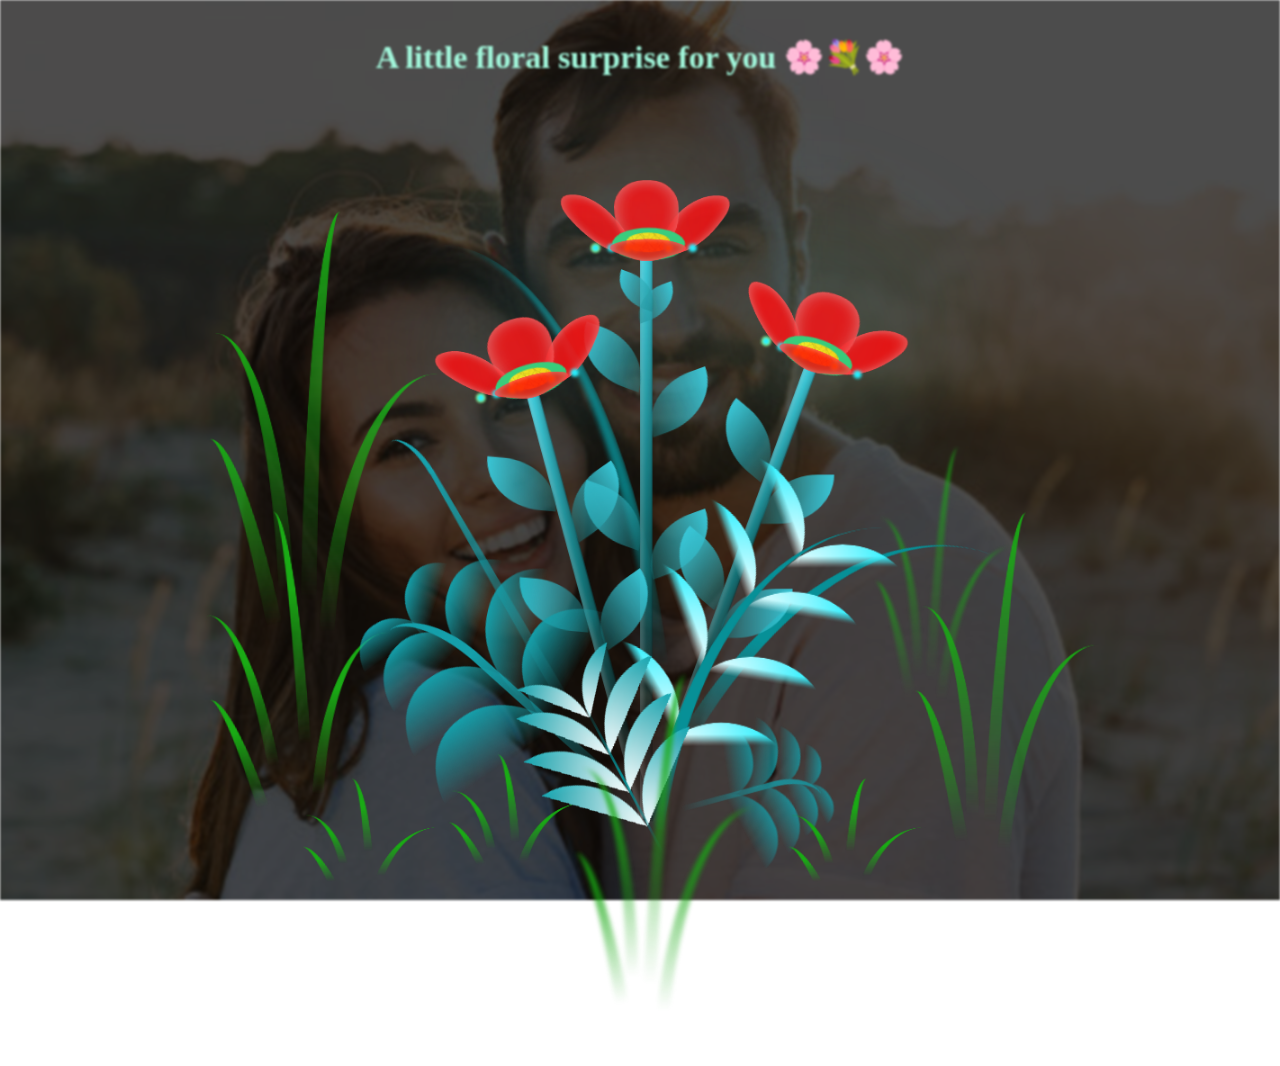
<file: index1.html>
<!DOCTYPE html>
<html lang="en">
<head>
    <meta charset="UTF-8">
    <meta http-equiv="X-UA-Compatible" content="IE=edge">
    <meta name="viewport" content="width=device-width, initial-scale=1.0">
    <link rel="stylesheet" href="style1.css">
    <title>Blossoming Flowers at Magical Night</title>
</head>
<body class="not-loaded">
  <div class="night" style="text-align: center;"> <h1 style="color: rgb(162, 247, 219); margin-top: 3%;">A little floral surprise for you 🌸💐🌸 </h1> </div>
  <div class="flowers">
    
    <div class="flower flower--1">
      <div class="flower__leafs flower__leafs--1">
        <div class="flower__leaf flower__leaf--1"></div>
        <div class="flower__leaf flower__leaf--2"></div>
        <div class="flower__leaf flower__leaf--3"></div>
        <div class="flower__leaf flower__leaf--4"></div>
        <div class="flower__white-circle"></div>

        <div class="flower__light flower__light--1"></div>
        <div class="flower__light flower__light--2"></div>
        <div class="flower__light flower__light--3"></div>
        <div class="flower__light flower__light--4"></div>
        <div class="flower__light flower__light--5"></div>
        <div class="flower__light flower__light--6"></div>
        <div class="flower__light flower__light--7"></div>
        <div class="flower__light flower__light--8"></div>

      </div>
      <div class="flower__line">
        <div class="flower__line__leaf flower__line__leaf--1"></div>
        <div class="flower__line__leaf flower__line__leaf--2"></div>
        <div class="flower__line__leaf flower__line__leaf--3"></div>
        <div class="flower__line__leaf flower__line__leaf--4"></div>
        <div class="flower__line__leaf flower__line__leaf--5"></div>
        <div class="flower__line__leaf flower__line__leaf--6"></div>
      </div>
    </div>

    <div class="flower flower--2">
      <div class="flower__leafs flower__leafs--2">
        <div class="flower__leaf flower__leaf--1"></div>
        <div class="flower__leaf flower__leaf--2"></div>
        <div class="flower__leaf flower__leaf--3"></div>
        <div class="flower__leaf flower__leaf--4"></div>
        <div class="flower__white-circle"></div>

        <div class="flower__light flower__light--1"></div>
        <div class="flower__light flower__light--2"></div>
        <div class="flower__light flower__light--3"></div>
        <div class="flower__light flower__light--4"></div>
        <div class="flower__light flower__light--5"></div>
        <div class="flower__light flower__light--6"></div>
        <div class="flower__light flower__light--7"></div>
        <div class="flower__light flower__light--8"></div>

      </div>
      <div class="flower__line">
        <div class="flower__line__leaf flower__line__leaf--1"></div>
        <div class="flower__line__leaf flower__line__leaf--2"></div>
        <div class="flower__line__leaf flower__line__leaf--3"></div>
        <div class="flower__line__leaf flower__line__leaf--4"></div>
      </div>
    </div>

    <div class="flower flower--3">
      <div class="flower__leafs flower__leafs--3">
        <div class="flower__leaf flower__leaf--1"></div>
        <div class="flower__leaf flower__leaf--2"></div>
        <div class="flower__leaf flower__leaf--3"></div>
        <div class="flower__leaf flower__leaf--4"></div>
        <div class="flower__white-circle"></div>

        <div class="flower__light flower__light--1"></div>
        <div class="flower__light flower__light--2"></div>
        <div class="flower__light flower__light--3"></div>
        <div class="flower__light flower__light--4"></div>
        <div class="flower__light flower__light--5"></div>
        <div class="flower__light flower__light--6"></div>
        <div class="flower__light flower__light--7"></div>
        <div class="flower__light flower__light--8"></div>

      </div>
      <div class="flower__line">
        <div class="flower__line__leaf flower__line__leaf--1"></div>
        <div class="flower__line__leaf flower__line__leaf--2"></div>
        <div class="flower__line__leaf flower__line__leaf--3"></div>
        <div class="flower__line__leaf flower__line__leaf--4"></div>
      </div>
    </div>

    <div class="grow-ans" style="--d:1.2s">
      <div class="flower__g-long">
        <div class="flower__g-long__top"></div>
        <div class="flower__g-long__bottom"></div>
      </div>
    </div>

    <div class="growing-grass">
      <div class="flower__grass flower__grass--1">
        <div class="flower__grass--top"></div>
        <div class="flower__grass--bottom"></div>
        <div class="flower__grass__leaf flower__grass__leaf--1"></div>
        <div class="flower__grass__leaf flower__grass__leaf--2"></div>
        <div class="flower__grass__leaf flower__grass__leaf--3"></div>
        <div class="flower__grass__leaf flower__grass__leaf--4"></div>
        <div class="flower__grass__leaf flower__grass__leaf--5"></div>
        <div class="flower__grass__leaf flower__grass__leaf--6"></div>
        <div class="flower__grass__leaf flower__grass__leaf--7"></div>
        <div class="flower__grass__leaf flower__grass__leaf--8"></div>
        <div class="flower__grass__overlay"></div>
      </div>
    </div>

    <div class="growing-grass">
      <div class="flower__grass flower__grass--2">
        <div class="flower__grass--top"></div>
        <div class="flower__grass--bottom"></div>
        <div class="flower__grass__leaf flower__grass__leaf--1"></div>
        <div class="flower__grass__leaf flower__grass__leaf--2"></div>
        <div class="flower__grass__leaf flower__grass__leaf--3"></div>
        <div class="flower__grass__leaf flower__grass__leaf--4"></div>
        <div class="flower__grass__leaf flower__grass__leaf--5"></div>
        <div class="flower__grass__leaf flower__grass__leaf--6"></div>
        <div class="flower__grass__leaf flower__grass__leaf--7"></div>
        <div class="flower__grass__leaf flower__grass__leaf--8"></div>
        <div class="flower__grass__overlay"></div>
      </div>
    </div>

    <div class="grow-ans" style="--d:2.4s">
      <div class="flower__g-right flower__g-right--1">
        <div class="leaf"></div>
      </div>
    </div>

    <div class="grow-ans" style="--d:2.8s">
      <div class="flower__g-right flower__g-right--2">
        <div class="leaf"></div>
      </div>
    </div>

    <div class="grow-ans" style="--d:2.8s">
      <div class="flower__g-front">
        <div class="flower__g-front__leaf-wrapper flower__g-front__leaf-wrapper--1">
          <div class="flower__g-front__leaf"></div>
        </div>
        <div class="flower__g-front__leaf-wrapper flower__g-front__leaf-wrapper--2">
          <div class="flower__g-front__leaf"></div>
        </div>
        <div class="flower__g-front__leaf-wrapper flower__g-front__leaf-wrapper--3">
          <div class="flower__g-front__leaf"></div>
        </div>
        <div class="flower__g-front__leaf-wrapper flower__g-front__leaf-wrapper--4">
          <div class="flower__g-front__leaf"></div>
        </div>
        <div class="flower__g-front__leaf-wrapper flower__g-front__leaf-wrapper--5">
          <div class="flower__g-front__leaf"></div>
        </div>
        <div class="flower__g-front__leaf-wrapper flower__g-front__leaf-wrapper--6">
          <div class="flower__g-front__leaf"></div>
        </div>
        <div class="flower__g-front__leaf-wrapper flower__g-front__leaf-wrapper--7">
          <div class="flower__g-front__leaf"></div>
        </div>
        <div class="flower__g-front__leaf-wrapper flower__g-front__leaf-wrapper--8">
          <div class="flower__g-front__leaf"></div>
        </div>
        <div class="flower__g-front__line"></div>
      </div>
    </div>

    <div class="grow-ans" style="--d:3.2s">
      <div class="flower__g-fr">
        <div class="leaf"></div>
        <div class="flower__g-fr__leaf flower__g-fr__leaf--1"></div>
        <div class="flower__g-fr__leaf flower__g-fr__leaf--2"></div>
        <div class="flower__g-fr__leaf flower__g-fr__leaf--3"></div>
        <div class="flower__g-fr__leaf flower__g-fr__leaf--4"></div>
        <div class="flower__g-fr__leaf flower__g-fr__leaf--5"></div>
        <div class="flower__g-fr__leaf flower__g-fr__leaf--6"></div>
        <div class="flower__g-fr__leaf flower__g-fr__leaf--7"></div>
        <div class="flower__g-fr__leaf flower__g-fr__leaf--8"></div>
      </div>
    </div>

    <div class="long-g long-g--0">
      <div class="grow-ans" style="--d:3s">
        <div class="leaf leaf--0"></div>
      </div>
      <div class="grow-ans" style="--d:2.2s">
        <div class="leaf leaf--1"></div>
      </div>
      <div class="grow-ans" style="--d:3.4s">
        <div class="leaf leaf--2"></div>
      </div>
      <div class="grow-ans" style="--d:3.6s">
        <div class="leaf leaf--3"></div>
      </div>
    </div>

    <div class="long-g long-g--1">
      <div class="grow-ans" style="--d:3.6s">
        <div class="leaf leaf--0"></div>
      </div>
      <div class="grow-ans" style="--d:3.8s">
        <div class="leaf leaf--1"></div>
      </div>
      <div class="grow-ans" style="--d:4s">
        <div class="leaf leaf--2"></div>
      </div>
      <div class="grow-ans" style="--d:4.2s">
        <div class="leaf leaf--3"></div>
      </div>
    </div>

    <div class="long-g long-g--2">
      <div class="grow-ans" style="--d:4s">
        <div class="leaf leaf--0"></div>
      </div>
      <div class="grow-ans" style="--d:4.2s">
        <div class="leaf leaf--1"></div>
      </div>
      <div class="grow-ans" style="--d:4.4s">
        <div class="leaf leaf--2"></div>
      </div>
      <div class="grow-ans" style="--d:4.6s">
        <div class="leaf leaf--3"></div>
      </div>
    </div>

    <div class="long-g long-g--3">
      <div class="grow-ans" style="--d:4s">
        <div class="leaf leaf--0"></div>
      </div>
      <div class="grow-ans" style="--d:4.2s">
        <div class="leaf leaf--1"></div>
      </div>
      <div class="grow-ans" style="--d:3s">
        <div class="leaf leaf--2"></div>
      </div>
      <div class="grow-ans" style="--d:3.6s">
        <div class="leaf leaf--3"></div>
      </div>
    </div>

    <div class="long-g long-g--4">
      <div class="grow-ans" style="--d:4s">
        <div class="leaf leaf--0"></div>
      </div>
      <div class="grow-ans" style="--d:4.2s">
        <div class="leaf leaf--1"></div>
      </div>
      <div class="grow-ans" style="--d:3s">
        <div class="leaf leaf--2"></div>
      </div>
      <div class="grow-ans" style="--d:3.6s">
        <div class="leaf leaf--3"></div>
      </div>
    </div>

    <div class="long-g long-g--5">
      <div class="grow-ans" style="--d:4s">
        <div class="leaf leaf--0"></div>
      </div>
      <div class="grow-ans" style="--d:4.2s">
        <div class="leaf leaf--1"></div>
      </div>
      <div class="grow-ans" style="--d:3s">
        <div class="leaf leaf--2"></div>
      </div>
      <div class="grow-ans" style="--d:3.6s">
        <div class="leaf leaf--3"></div>
      </div>
    </div>

    <div class="long-g long-g--6">
      <div class="grow-ans" style="--d:4.2s">
        <div class="leaf leaf--0"></div>
      </div>
      <div class="grow-ans" style="--d:4.4s">
        <div class="leaf leaf--1"></div>
      </div>
      <div class="grow-ans" style="--d:4.6s">
        <div class="leaf leaf--2"></div>
      </div>
      <div class="grow-ans" style="--d:4.8s">
        <div class="leaf leaf--3"></div>
      </div>
    </div>

    <div class="long-g long-g--7">
      <div class="grow-ans" style="--d:3s">
        <div class="leaf leaf--0"></div>
      </div>
      <div class="grow-ans" style="--d:3.2s">
        <div class="leaf leaf--1"></div>
      </div>
      <div class="grow-ans" style="--d:3.5s">
        <div class="leaf leaf--2"></div>
      </div>
      <div class="grow-ans" style="--d:3.6s">
        <div class="leaf leaf--3"></div>
      </div>
    </div>
  </div>
</body>
</html>
<script src="main1.js"></script>
</file>
<file: style1.css>
*,
*::after,
*::before {
  padding: 0;
  margin: 0;
  box-sizing: border-box;
}

:root {
  --dark-color: #ffffff;
}

body {
  display: flex;
  align-items: flex-end;
  justify-content: center;
  min-height: 100vh;
  background-color: var(--dark-color);
  overflow: hidden;
  perspective: 1000px;
}

.night {
  position: fixed;
  left: 50%;
  top: 0;
  transform: translateX(-50%);
  width: 100%;
  height: 100%;
  filter: blur(0.1vmin);
  background: 
        linear-gradient(rgba(0, 0, 0, 0.7), rgba(0, 0, 0, 0.7)), /* Darker overlay */
        url('image.jpeg'); /* Background image */
  background-size: cover; /* Cover the entire page */
  background-position: center; /* Center the image */
  background-repeat: no-repeat; /* Prevent tiling */}

.flowers {
  position: relative;
  transform: scale(0.9);
}

.flower {
  position: absolute;
  bottom: 10vmin;
  transform-origin: bottom center;
  z-index: 10;
  --fl-speed: 0.8s;
}
.flower--1 {
  animation: moving-flower-1 4s linear infinite;
}
.flower--1 .flower__line {
  height: 70vmin;
  animation-delay: 0.3s;
}
.flower--1 .flower__line__leaf--1 {
  animation: blooming-leaf-right var(--fl-speed) 1.6s backwards;
}
.flower--1 .flower__line__leaf--2 {
  animation: blooming-leaf-right var(--fl-speed) 1.4s backwards;
}
.flower--1 .flower__line__leaf--3 {
  animation: blooming-leaf-left var(--fl-speed) 1.2s backwards;
}
.flower--1 .flower__line__leaf--4 {
  animation: blooming-leaf-left var(--fl-speed) 1s backwards;
}
.flower--1 .flower__line__leaf--5 {
  animation: blooming-leaf-right var(--fl-speed) 1.8s backwards;
}
.flower--1 .flower__line__leaf--6 {
  animation: blooming-leaf-left var(--fl-speed) 2s backwards;
}
.flower--2 {
  left: 50%;
  transform: rotate(20deg);
  animation: moving-flower-2 4s linear infinite;
}
.flower--2 .flower__line {
  height: 60vmin;
  animation-delay: 0.6s;
}
.flower--2 .flower__line__leaf--1 {
  animation: blooming-leaf-right var(--fl-speed) 1.9s backwards;
}
.flower--2 .flower__line__leaf--2 {
  animation: blooming-leaf-right var(--fl-speed) 1.7s backwards;
}
.flower--2 .flower__line__leaf--3 {
  animation: blooming-leaf-left var(--fl-speed) 1.5s backwards;
}
.flower--2 .flower__line__leaf--4 {
  animation: blooming-leaf-left var(--fl-speed) 1.3s backwards;
}
.flower--3 {
  left: 50%;
  transform: rotate(-15deg);
  animation: moving-flower-3 4s linear infinite;
}
.flower--3 .flower__line {
  animation-delay: 0.9s;
}
.flower--3 .flower__line__leaf--1 {
  animation: blooming-leaf-right var(--fl-speed) 2.5s backwards;
}
.flower--3 .flower__line__leaf--2 {
  animation: blooming-leaf-right var(--fl-speed) 2.3s backwards;
}
.flower--3 .flower__line__leaf--3 {
  animation: blooming-leaf-left var(--fl-speed) 2.1s backwards;
}
.flower--3 .flower__line__leaf--4 {
  animation: blooming-leaf-left var(--fl-speed) 1.9s backwards;
}
.flower__leafs {
  position: relative;
  animation: blooming-flower 2s backwards;
}
.flower__leafs--1 {
  animation-delay: 1.1s;
}
.flower__leafs--2 {
  animation-delay: 1.4s;
}
.flower__leafs--3 {
  animation-delay: 1.7s;
}
.flower__leafs::after {
  content: "";
  position: absolute;
  left: 0;
  top: 0;
  transform: translate(-50%, -100%);
  width: 8vmin;
  height: 8vmin;
  background-color: #6bf0ff;
  filter: blur(10vmin);
}
.flower__leaf {
  position: absolute;
  bottom: 0;
  left: 50%;
  width: 8vmin;
  height: 11vmin;
  border-radius: 51% 49% 47% 53%/44% 45% 55% 69%;
  background-color: #a7ffee;
  background-image: linear-gradient(to top, #ff0000, #ff0000);
  transform-origin: bottom center;
  opacity: 0.9;
  box-shadow: inset 0 0 2vmin rgba(255, 255, 255, 0.5);
}
.flower__leaf--1 {
  transform: translate(-10%, 1%) rotateY(40deg) rotateX(-50deg);
}
.flower__leaf--2 {
  transform: translate(-50%, -4%) rotateX(40deg);
}
.flower__leaf--3 {
  transform: translate(-90%, 0%) rotateY(45deg) rotateX(50deg);
}
.flower__leaf--4 {
  width: 8vmin;
  height: 8vmin;
  transform-origin: bottom left;
  border-radius: 4vmin 10vmin 4vmin 4vmin;
  transform: translate(0%, 18%) rotateX(70deg) rotate(-43deg);
  background-image: linear-gradient(to top, #ff0404, #ff0000);
  z-index: 1;
  opacity: 0.8;
}
.flower__white-circle {
  position: absolute;
  left: -3.5vmin;
  top: -3vmin;
  width: 9vmin;
  height: 4vmin;
  border-radius: 50%;
  background-color: #34c96e;
}
.flower__white-circle::after {
  content: "";
  position: absolute;
  left: 50%;
  top: 45%;
  transform: translate(-50%, -50%);
  width: 60%;
  height: 60%;
  border-radius: inherit;
  background-image: repeating-linear-gradient(135deg, rgba(0, 0, 0, 0.03) 0px, rgba(0, 0, 0, 0.03) 1px, transparent 1px, transparent 12px), repeating-linear-gradient(45deg, rgba(0, 0, 0, 0.03) 0px, rgba(0, 0, 0, 0.03) 1px, transparent 1px, transparent 12px), repeating-linear-gradient(67.5deg, rgba(0, 0, 0, 0.03) 0px, rgba(0, 0, 0, 0.03) 1px, transparent 1px, transparent 12px), repeating-linear-gradient(135deg, rgba(0, 0, 0, 0.03) 0px, rgba(0, 0, 0, 0.03) 1px, transparent 1px, transparent 12px), repeating-linear-gradient(45deg, rgba(0, 0, 0, 0.03) 0px, rgba(0, 0, 0, 0.03) 1px, transparent 1px, transparent 12px), repeating-linear-gradient(112.5deg, rgba(0, 0, 0, 0.03) 0px, rgba(0, 0, 0, 0.03) 1px, transparent 1px, transparent 12px), repeating-linear-gradient(112.5deg, rgba(0, 0, 0, 0.03) 0px, rgba(0, 0, 0, 0.03) 1px, transparent 1px, transparent 12px), repeating-linear-gradient(45deg, rgba(0, 0, 0, 0.03) 0px, rgba(0, 0, 0, 0.03) 1px, transparent 1px, transparent 12px), repeating-linear-gradient(22.5deg, rgba(0, 0, 0, 0.03) 0px, rgba(0, 0, 0, 0.03) 1px, transparent 1px, transparent 12px), repeating-linear-gradient(45deg, rgba(0, 0, 0, 0.03) 0px, rgba(0, 0, 0, 0.03) 1px, transparent 1px, transparent 12px), repeating-linear-gradient(22.5deg, rgba(0, 0, 0, 0.03) 0px, rgba(0, 0, 0, 0.03) 1px, transparent 1px, transparent 12px), repeating-linear-gradient(135deg, rgba(0, 0, 0, 0.03) 0px, rgba(0, 0, 0, 0.03) 1px, transparent 1px, transparent 12px), repeating-linear-gradient(157.5deg, rgba(0, 0, 0, 0.03) 0px, rgba(0, 0, 0, 0.03) 1px, transparent 1px, transparent 12px), repeating-linear-gradient(67.5deg, rgba(0, 0, 0, 0.03) 0px, rgba(0, 0, 0, 0.03) 1px, transparent 1px, transparent 12px), repeating-linear-gradient(67.5deg, rgba(0, 0, 0, 0.03) 0px, rgba(0, 0, 0, 0.03) 1px, transparent 1px, transparent 12px), linear-gradient(90deg, rgb(255, 235, 18), rgb(255, 206, 0));
}
.flower__line {
  height: 55vmin;
  width: 1.5vmin;
  background-image: linear-gradient(to left, rgba(0, 0, 0, 0.2), transparent, rgba(255, 255, 255, 0.2)), linear-gradient(to top, transparent 10%, #14757a, #39c6d6);
  box-shadow: inset 0 0 2px rgba(0, 0, 0, 0.5);
  animation: grow-flower-tree 4s backwards;
}
.flower__line__leaf {
  --w: 7vmin;
  --h: calc(var(--w) + 2vmin);
  position: absolute;
  top: 20%;
  left: 90%;
  width: var(--w);
  height: var(--h);
  border-top-right-radius: var(--h);
  border-bottom-left-radius: var(--h);
  background-image: linear-gradient(to top, rgba(20, 117, 122, 0.4), #39c6d6);
}
.flower__line__leaf--1 {
  transform: rotate(70deg) rotateY(30deg);
}
.flower__line__leaf--2 {
  top: 45%;
  transform: rotate(70deg) rotateY(30deg);
}
.flower__line__leaf--3, .flower__line__leaf--4, .flower__line__leaf--6 {
  border-top-right-radius: 0;
  border-bottom-left-radius: 0;
  border-top-left-radius: var(--h);
  border-bottom-right-radius: var(--h);
  left: -460%;
  top: 12%;
  transform: rotate(-70deg) rotateY(30deg);
}
.flower__line__leaf--4 {
  top: 40%;
}
.flower__line__leaf--5 {
  top: 0;
  transform-origin: left;
  transform: rotate(70deg) rotateY(30deg) scale(0.6);
}
.flower__line__leaf--6 {
  top: -2%;
  left: -450%;
  transform-origin: right;
  transform: rotate(-70deg) rotateY(30deg) scale(0.6);
}
.flower__light {
  position: absolute;
  bottom: 0vmin;
  width: 1vmin;
  height: 1vmin;
  background-color: rgb(255, 251, 0);
  border-radius: 50%;
  filter: blur(0.2vmin);
  animation: light-ans 4s linear infinite backwards;
}
.flower__light:nth-child(odd) {
  background-color: #23f0ff;
}
.flower__light--1 {
  left: -2vmin;
  animation-delay: 1s;
}
.flower__light--2 {
  left: 3vmin;
  animation-delay: 0.5s;
}
.flower__light--3 {
  left: -6vmin;
  animation-delay: 0.3s;
}
.flower__light--4 {
  left: 6vmin;
  animation-delay: 0.9s;
}
.flower__light--5 {
  left: -1vmin;
  animation-delay: 1.5s;
}
.flower__light--6 {
  left: -4vmin;
  animation-delay: 3s;
}
.flower__light--7 {
  left: 3vmin;
  animation-delay: 2s;
}
.flower__light--8 {
  left: -6vmin;
  animation-delay: 3.5s;
}
.flower__grass {
  --c: #159faa;
  --line-w: 1.5vmin;
  position: absolute;
  bottom: 12vmin;
  left: -7vmin;
  display: flex;
  flex-direction: column;
  align-items: flex-end;
  z-index: 20;
  transform-origin: bottom center;
  transform: rotate(-48deg) rotateY(40deg);
}
.flower__grass--1 {
  animation: moving-grass 2s linear infinite;
}
.flower__grass--2 {
  left: 2vmin;
  bottom: 10vmin;
  transform: scale(0.5) rotate(75deg) rotateX(10deg) rotateY(-200deg);
  opacity: 0.8;
  z-index: 0;
  animation: moving-grass--2 1.5s linear infinite;
}
.flower__grass--top {
  width: 7vmin;
  height: 10vmin;
  border-top-right-radius: 100%;
  border-right: var(--line-w) solid var(--c);
  transform-origin: bottom center;
  transform: rotate(-2deg);
}
.flower__grass--bottom {
  margin-top: -2px;
  width: var(--line-w);
  height: 25vmin;
  background-image: linear-gradient(to top, transparent, var(--c));
}
.flower__grass__leaf {
  --size: 10vmin;
  position: absolute;
  width: calc(var(--size) * 2.1);
  height: var(--size);
  border-top-left-radius: var(--size);
  border-top-right-radius: var(--size);
  background-image: linear-gradient(to top, transparent, transparent 30%, var(--c));
  z-index: 100;
}
.flower__grass__leaf--1 {
  top: -6%;
  left: 30%;
  --size: 6vmin;
  transform: rotate(-20deg);
  animation: growing-grass-ans--1 2s 2.6s backwards;
}
@keyframes growing-grass-ans--1 {
  0% {
    transform-origin: bottom left;
    transform: rotate(-20deg) scale(0);
  }
}
.flower__grass__leaf--2 {
  top: -5%;
  left: -110%;
  --size: 6vmin;
  transform: rotate(10deg);
  animation: growing-grass-ans--2 2s 2.4s linear backwards;
}
@keyframes growing-grass-ans--2 {
  0% {
    transform-origin: bottom right;
    transform: rotate(10deg) scale(0);
  }
}
.flower__grass__leaf--3 {
  top: 5%;
  left: 60%;
  --size: 8vmin;
  transform: rotate(-18deg) rotateX(-20deg);
  animation: growing-grass-ans--3 2s 2.2s linear backwards;
}
@keyframes growing-grass-ans--3 {
  0% {
    transform-origin: bottom left;
    transform: rotate(-18deg) rotateX(-20deg) scale(0);
  }
}
.flower__grass__leaf--4 {
  top: 6%;
  left: -135%;
  --size: 8vmin;
  transform: rotate(2deg);
  animation: growing-grass-ans--4 2s 2s linear backwards;
}
@keyframes growing-grass-ans--4 {
  0% {
    transform-origin: bottom right;
    transform: rotate(2deg) scale(0);
  }
}
.flower__grass__leaf--5 {
  top: 20%;
  left: 60%;
  --size: 10vmin;
  transform: rotate(-24deg) rotateX(-20deg);
  animation: growing-grass-ans--5 2s 1.8s linear backwards;
}
@keyframes growing-grass-ans--5 {
  0% {
    transform-origin: bottom left;
    transform: rotate(-24deg) rotateX(-20deg) scale(0);
  }
}
.flower__grass__leaf--6 {
  top: 22%;
  left: -180%;
  --size: 10vmin;
  transform: rotate(10deg);
  animation: growing-grass-ans--6 2s 1.6s linear backwards;
}
@keyframes growing-grass-ans--6 {
  0% {
    transform-origin: bottom right;
    transform: rotate(10deg) scale(0);
  }
}
.flower__grass__leaf--7 {
  top: 39%;
  left: 70%;
  --size: 10vmin;
  transform: rotate(-10deg);
  animation: growing-grass-ans--7 2s 1.4s linear backwards;
}
@keyframes growing-grass-ans--7 {
  0% {
    transform-origin: bottom left;
    transform: rotate(-10deg) scale(0);
  }
}
.flower__grass__leaf--8 {
  top: 40%;
  left: -215%;
  --size: 11vmin;
  transform: rotate(10deg);
  animation: growing-grass-ans--8 2s 1.2s linear backwards;
}
@keyframes growing-grass-ans--8 {
  0% {
    transform-origin: bottom right;
    transform: rotate(10deg) scale(0);
  }
}
.flower__grass__overlay {
  position: absolute;
  top: -10%;
  right: 0%;
  width: 100%;
  height: 100%;
  /* background-color: rgba(0, 0, 0, 0.6); */
  filter: blur(1.5vmin);
  z-index: 100;
}
.flower__g-long {
  --w: 2vmin;
  --h: 6vmin;
  --c: #159faa;
  position: absolute;
  bottom: 10vmin;
  left: -3vmin;
  transform-origin: bottom center;
  transform: rotate(-30deg) rotateY(-20deg);
  display: flex;
  flex-direction: column;
  align-items: flex-end;
  animation: flower-g-long-ans 3s linear infinite;
}
@keyframes flower-g-long-ans {
  0%, 100% {
    transform: rotate(-30deg) rotateY(-20deg);
  }
  50% {
    transform: rotate(-32deg) rotateY(-20deg);
  }
}
.flower__g-long__top {
  top: calc(var(--h) * -1);
  width: calc(var(--w) + 1vmin);
  height: var(--h);
  border-top-right-radius: 100%;
  border-right: 0.7vmin solid var(--c);
  transform: translate(-0.7vmin, 1vmin);
}
.flower__g-long__bottom {
  width: var(--w);
  height: 50vmin;
  transform-origin: bottom center;
  background-image: linear-gradient(to top, transparent 30%, var(--c));
  box-shadow: inset 0 0 2px rgba(0, 0, 0, 0.5);
  -webkit-clip-path: polygon(35% 0, 65% 1%, 100% 100%, 0% 100%);
          clip-path: polygon(35% 0, 65% 1%, 100% 100%, 0% 100%);
}
.flower__g-right {
  position: absolute;
  bottom: 6vmin;
  left: -2vmin;
  transform-origin: bottom left;
  transform: rotate(20deg);
}
.flower__g-right .leaf {
  width: 30vmin;
  height: 50vmin;
  border-top-left-radius: 100%;
  border-left: 2vmin solid #079097;
  /* background-image: linear-gradient(to bottom, transparent, var(--dark-color) 60%); */
  -webkit-mask-image: linear-gradient(to top, transparent 30%, #079097 60%);
}
.flower__g-right--1 {
  animation: flower-g-right-ans 2.5s linear infinite;
}
.flower__g-right--2 {
  left: 5vmin;
  transform: rotateY(-180deg);
  animation: flower-g-right-ans--2 3s linear infinite;
}
.flower__g-right--2 .leaf {
  height: 75vmin;
  filter: blur(0.3vmin);
  opacity: 0.8;
}
@keyframes flower-g-right-ans {
  0%, 100% {
    transform: rotate(20deg);
  }
  50% {
    transform: rotate(24deg) rotateX(-20deg);
  }
}
@keyframes flower-g-right-ans--2 {
  0%, 100% {
    transform: rotateY(-180deg) rotate(0deg) rotateX(-20deg);
  }
  50% {
    transform: rotateY(-180deg) rotate(6deg) rotateX(-20deg);
  }
}
.flower__g-front {
  position: absolute;
  bottom: 6vmin;
  left: 2.5vmin;
  z-index: 100;
  transform-origin: bottom center;
  transform: rotate(-28deg) rotateY(30deg) scale(1.04);
  animation: flower__g-front-ans 2s linear infinite;
}
@keyframes flower__g-front-ans {
  0%, 100% {
    transform: rotate(-28deg) rotateY(30deg) scale(1.04);
  }
  50% {
    transform: rotate(-35deg) rotateY(40deg) scale(1.04);
  }
}
.flower__g-front__line {
  width: 0.3vmin;
  height: 20vmin;
  background-image: linear-gradient(to top, transparent, #079097, transparent 100%);
  position: relative;
}
.flower__g-front__leaf-wrapper {
  position: absolute;
  top: 0;
  left: 0;
  transform-origin: bottom left;
  transform: rotate(10deg);
}
.flower__g-front__leaf-wrapper:nth-child(even) {
  left: 0vmin;
  transform: rotateY(-180deg) rotate(5deg);
  animation: flower__g-front__leaf-left-ans 1s ease-in backwards;
}
.flower__g-front__leaf-wrapper:nth-child(odd) {
  animation: flower__g-front__leaf-ans 1s ease-in backwards;
}
.flower__g-front__leaf-wrapper--1 {
  top: -8vmin;
  transform: scale(0.7);
  animation: flower__g-front__leaf-ans 1s 5.5s ease-in backwards !important;
}
.flower__g-front__leaf-wrapper--2 {
  top: -8vmin;
  transform: rotateY(-180deg) scale(0.7) !important;
  animation: flower__g-front__leaf-left-ans-2 1s 4.6s ease-in backwards !important;
}
.flower__g-front__leaf-wrapper--3 {
  top: -3vmin;
  animation: flower__g-front__leaf-ans 1s 4.6s ease-in backwards;
}
.flower__g-front__leaf-wrapper--4 {
  top: -3vmin;
  transform: rotateY(-180deg) scale(0.9) !important;
  animation: flower__g-front__leaf-left-ans-2 1s 4.6s ease-in backwards !important;
}
@keyframes flower__g-front__leaf-left-ans-2 {
  0% {
    transform: rotateY(-180deg) scale(0);
  }
}
.flower__g-front__leaf-wrapper--5, .flower__g-front__leaf-wrapper--6 {
  top: 2vmin;
}
.flower__g-front__leaf-wrapper--7, .flower__g-front__leaf-wrapper--8 {
  top: 6.5vmin;
}
.flower__g-front__leaf-wrapper--2 {
  animation-delay: 5.2s !important;
}
.flower__g-front__leaf-wrapper--3 {
  animation-delay: 4.9s !important;
}
.flower__g-front__leaf-wrapper--5 {
  animation-delay: 4.3s !important;
}
.flower__g-front__leaf-wrapper--6 {
  animation-delay: 4.1s !important;
}
.flower__g-front__leaf-wrapper--7 {
  animation-delay: 3.8s !important;
}
.flower__g-front__leaf-wrapper--8 {
  animation-delay: 3.5s !important;
}
@keyframes flower__g-front__leaf-ans {
  0% {
    transform: rotate(10deg) scale(0);
  }
}
@keyframes flower__g-front__leaf-left-ans {
  0% {
    transform: rotateY(-180deg) rotate(5deg) scale(0);
  }
}
.flower__g-front__leaf {
  width: 10vmin;
  height: 10vmin;
  border-radius: 100% 0% 0% 100%/100% 100% 0% 0%;
  box-shadow: inset 0 2px 1vmin hsla(184, 97%, 58%, 0.2);
  background-image: linear-gradient(to bottom left, transparent, var(--dark-color)), linear-gradient(to bottom right, #159faa 50%, transparent 50%, transparent);
  -webkit-mask-image: linear-gradient(to bottom right, #159faa 50%, transparent 50%, transparent);
  mask-image: linear-gradient(to bottom right, #159faa 50%, transparent 50%, transparent);
}
.flower__g-fr {
  position: absolute;
  bottom: -4vmin;
  left: vmin;
  transform-origin: bottom left;
  z-index: 10;
  animation: flower__g-fr-ans 2s linear infinite;
}
@keyframes flower__g-fr-ans {
  0%, 100% {
    transform: rotate(2deg);
  }
  50% {
    transform: rotate(4deg);
  }
}
.flower__g-fr .leaf {
  width: 30vmin;
  height: 50vmin;
  border-top-left-radius: 100%;
  border-left: 2vmin solid #079097;
  -webkit-mask-image: linear-gradient(to top, transparent 25%, #079097 50%);
  position: relative;
  z-index: 1;
}
.flower__g-fr__leaf {
  position: absolute;
  top: 0;
  left: 0;
  width: 10vmin;
  height: 10vmin;
  border-radius: 100% 0% 0% 100%/100% 100% 0% 0%;
  box-shadow: inset 0 2px 1vmin hsla(184, 97%, 58%, 0.2);
  background-image: linear-gradient(to bottom left, transparent, var(--dark-color) 98%), linear-gradient(to bottom right, #23f0ff 45%, transparent 50%, transparent);
  -webkit-mask-image: linear-gradient(135deg, #159faa 40%, transparent 50%, transparent);
}
.flower__g-fr__leaf--1 {
  left: 20vmin;
  transform: rotate(45deg);
  animation: flower__g-fr-leaft-ans-1 0.5s 5.2s linear backwards;
}
@keyframes flower__g-fr-leaft-ans-1 {
  0% {
    transform-origin: left;
    transform: rotate(45deg) scale(0);
  }
}
.flower__g-fr__leaf--2 {
  left: 12vmin;
  top: -7vmin;
  transform: rotate(25deg) rotateY(-180deg);
  animation: flower__g-fr-leaft-ans-6 0.5s 5s linear backwards;
}
.flower__g-fr__leaf--3 {
  left: 15vmin;
  top: 6vmin;
  transform: rotate(55deg);
  animation: flower__g-fr-leaft-ans-5 0.5s 4.8s linear backwards;
}
.flower__g-fr__leaf--4 {
  left: 6vmin;
  top: -2vmin;
  transform: rotate(25deg) rotateY(-180deg);
  animation: flower__g-fr-leaft-ans-6 0.5s 4.6s linear backwards;
}
.flower__g-fr__leaf--5 {
  left: 10vmin;
  top: 14vmin;
  transform: rotate(55deg);
  animation: flower__g-fr-leaft-ans-5 0.5s 4.4s linear backwards;
}
@keyframes flower__g-fr-leaft-ans-5 {
  0% {
    transform-origin: left;
    transform: rotate(55deg) scale(0);
  }
}
.flower__g-fr__leaf--6 {
  left: 0vmin;
  top: 6vmin;
  transform: rotate(25deg) rotateY(-180deg);
  animation: flower__g-fr-leaft-ans-6 0.5s 4.2s linear backwards;
}
@keyframes flower__g-fr-leaft-ans-6 {
  0% {
    transform-origin: right;
    transform: rotate(25deg) rotateY(-180deg) scale(0);
  }
}
.flower__g-fr__leaf--7 {
  left: 5vmin;
  top: 22vmin;
  transform: rotate(45deg);
  animation: flower__g-fr-leaft-ans-7 0.5s 4s linear backwards;
}
@keyframes flower__g-fr-leaft-ans-7 {
  0% {
    transform-origin: left;
    transform: rotate(45deg) scale(0);
  }
}
.flower__g-fr__leaf--8 {
  left: -4vmin;
  top: 15vmin;
  transform: rotate(15deg) rotateY(-180deg);
  animation: flower__g-fr-leaft-ans-8 0.5s 3.8s linear backwards;
}
@keyframes flower__g-fr-leaft-ans-8 {
  0% {
    transform-origin: right;
    transform: rotate(15deg) rotateY(-180deg) scale(0);
  }
}

.long-g {
  position: absolute;
  bottom: 25vmin;
  left: -42vmin;
  transform-origin: bottom left;
}
.long-g--1 {
  bottom: 0vmin;
  transform: scale(0.8) rotate(-5deg);
}
.long-g--1 .leaf {
  -webkit-mask-image: linear-gradient(to top, transparent 40%, #079097 80%) !important;
}
.long-g--1 .leaf--1 {
  --w: 5vmin;
  --h: 60vmin;
  left: -2vmin;
  transform: rotate(3deg) rotateY(-180deg);
}
.long-g--2, .long-g--3 {
  bottom: -3vmin;
  left: -35vmin;
  transform-origin: center;
  transform: scale(0.6) rotateX(60deg);
}
.long-g--2 .leaf, .long-g--3 .leaf {
  -webkit-mask-image: linear-gradient(to top, transparent 50%, #079097 80%) !important;
}
.long-g--2 .leaf--1, .long-g--3 .leaf--1 {
  left: -1vmin;
  transform: rotateY(-180deg);
}
.long-g--3 {
  left: -17vmin;
  bottom: 0vmin;
}
.long-g--3 .leaf {
  -webkit-mask-image: linear-gradient(to top, transparent 40%, #079097 80%) !important;
}
.long-g--4 {
  left: 25vmin;
  bottom: -3vmin;
  transform-origin: center;
  transform: scale(0.6) rotateX(60deg);
}
.long-g--4 .leaf {
  -webkit-mask-image: linear-gradient(to top, transparent 50%, #079097 80%) !important;
}
.long-g--5 {
  left: 42vmin;
  bottom: 0vmin;
  transform: scale(0.8) rotate(2deg);
}
.long-g--6 {
  left: 0vmin;
  bottom: -20vmin;
  z-index: 100;
  filter: blur(0.3vmin);
  transform: scale(0.8) rotate(2deg);
}
.long-g--7 {
  left: 35vmin;
  bottom: 20vmin;
  z-index: -1;
  filter: blur(0.3vmin);
  transform: scale(0.6) rotate(2deg);
  opacity: 0.7;
}
.long-g .leaf {
  --w: 15vmin;
  --h: 40vmin;
  --c: #1aaa15;
  position: absolute;
  bottom: 0;
  width: var(--w);
  height: var(--h);
  border-top-left-radius: 100%;
  border-left: 2vmin solid var(--c);
  -webkit-mask-image: linear-gradient(to top, transparent 20%, var(--dark-color));
  transform-origin: bottom center;
}
.long-g .leaf--0 {
  left: 2vmin;
  animation: leaf-ans-1 4s linear infinite;
}
.long-g .leaf--1 {
  --w: 5vmin;
  --h: 60vmin;
  animation: leaf-ans-1 4s linear infinite;
}
.long-g .leaf--2 {
  --w: 10vmin;
  --h: 40vmin;
  left: -0.5vmin;
  bottom: 5vmin;
  transform-origin: bottom left;
  transform: rotateY(-180deg);
  animation: leaf-ans-2 3s linear infinite;
}
.long-g .leaf--3 {
  --w: 5vmin;
  --h: 30vmin;
  left: -1vmin;
  bottom: 3.2vmin;
  transform-origin: bottom left;
  transform: rotate(-10deg) rotateY(-180deg);
  animation: leaf-ans-3 3s linear infinite;
}

@keyframes leaf-ans-1 {
  0%, 100% {
    transform: rotate(-5deg) scale(1);
  }
  50% {
    transform: rotate(5deg) scale(1.1);
  }
}
@keyframes leaf-ans-2 {
  0%, 100% {
    transform: rotateY(-180deg) rotate(5deg);
  }
  50% {
    transform: rotateY(-180deg) rotate(0deg) scale(1.1);
  }
}
@keyframes leaf-ans-3 {
  0%, 100% {
    transform: rotate(-10deg) rotateY(-180deg);
  }
  50% {
    transform: rotate(-20deg) rotateY(-180deg);
  }
}
.grow-ans {
  animation: grow-ans 2s var(--d) backwards;
}

@keyframes grow-ans {
  0% {
    transform: scale(0);
    opacity: 0;
  }
}
@keyframes light-ans {
  0% {
    opacity: 0;
    transform: translateY(0vmin);
  }
  25% {
    opacity: 1;
    transform: translateY(-5vmin) translateX(-2vmin);
  }
  50% {
    opacity: 1;
    transform: translateY(-15vmin) translateX(2vmin);
    filter: blur(0.2vmin);
  }
  75% {
    transform: translateY(-20vmin) translateX(-2vmin);
    filter: blur(0.2vmin);
  }
  100% {
    transform: translateY(-30vmin);
    opacity: 0;
    filter: blur(1vmin);
  }
}
@keyframes moving-flower-1 {
  0%, 100% {
    transform: rotate(2deg);
  }
  50% {
    transform: rotate(-2deg);
  }
}
@keyframes moving-flower-2 {
  0%, 100% {
    transform: rotate(18deg);
  }
  50% {
    transform: rotate(14deg);
  }
}
@keyframes moving-flower-3 {
  0%, 100% {
    transform: rotate(-18deg);
  }
  50% {
    transform: rotate(-20deg) rotateY(-10deg);
  }
}
@keyframes blooming-leaf-right {
  0% {
    transform-origin: left;
    transform: rotate(70deg) rotateY(30deg) scale(0);
  }
}
@keyframes blooming-leaf-left {
  0% {
    transform-origin: right;
    transform: rotate(-70deg) rotateY(30deg) scale(0);
  }
}
@keyframes grow-flower-tree {
  0% {
    height: 0;
    border-radius: 1vmin;
  }
}
@keyframes blooming-flower {
  0% {
    transform: scale(0);
  }
}
@keyframes moving-grass {
  0%, 100% {
    transform: rotate(-48deg) rotateY(40deg);
  }
  50% {
    transform: rotate(-50deg) rotateY(40deg);
  }
}
@keyframes moving-grass--2 {
  0%, 100% {
    transform: scale(0.5) rotate(75deg) rotateX(10deg) rotateY(-200deg);
  }
  50% {
    transform: scale(0.5) rotate(79deg) rotateX(10deg) rotateY(-200deg);
  }
}
.growing-grass {
  animation: growing-grass-ans 1s 2s backwards;
}

@keyframes growing-grass-ans {
  0% {
    transform: scale(0);
  }
}
.not-loaded * {
  animation-play-state: paused !important;
}/*# sourceMappingURL=style.css.map */
</file>
